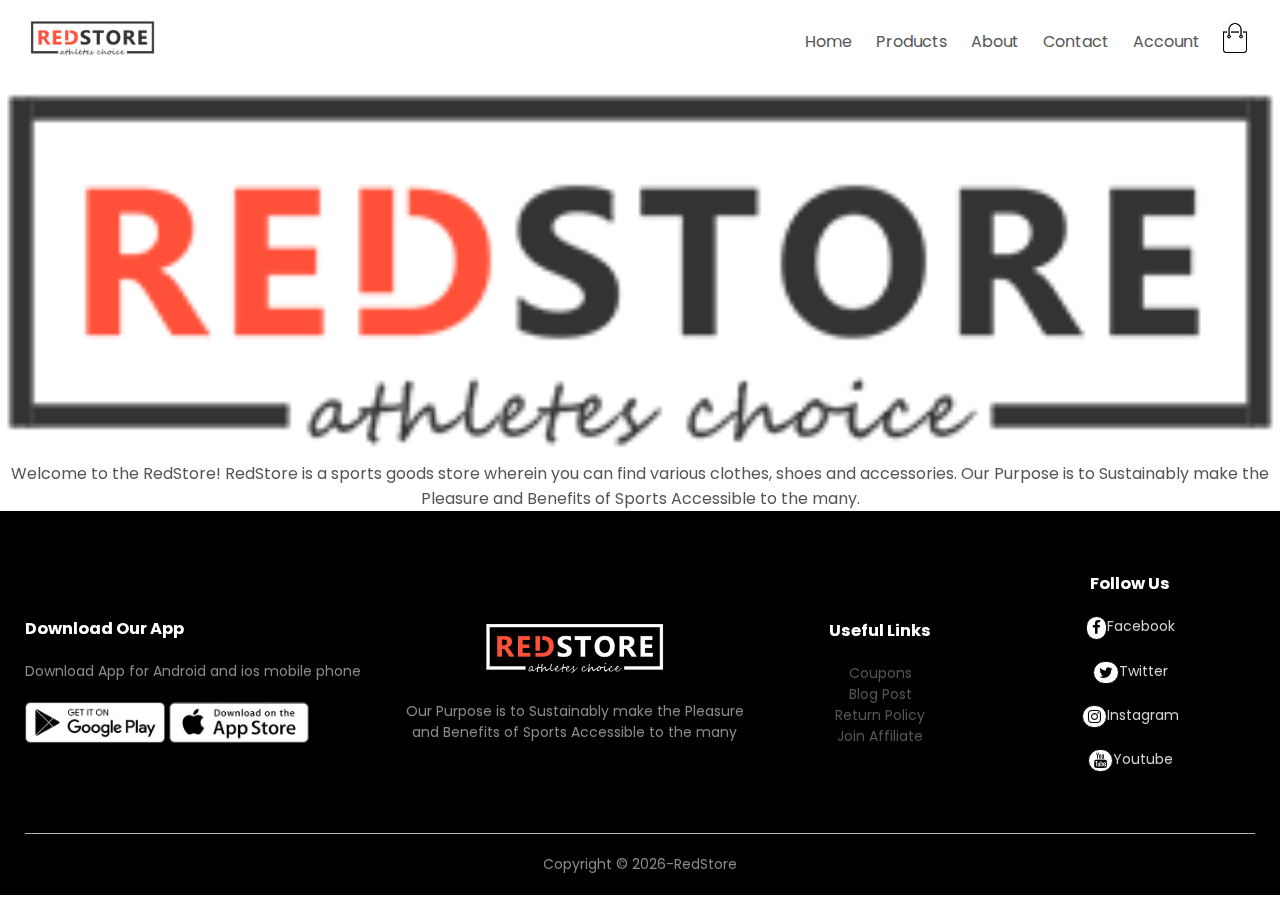
<file: about.html>
<!DOCTYPE html>
<html lang="en" dir="ltr">
  <head>
    <meta charset="utf-8">
    <meta http-equiv="X-UA-Compatible" content="IE=edge">
    <meta name="viewport" content="width=device-width, initial-scale=1.0">
    <title>About Us</title>
    <link rel="stylesheet" href="style.css">
    <link rel="preconnect" href="https://fonts.googleapis.com">
    <link rel="preconnect" href="https://fonts.gstatic.com" crossorigin>
    <link href="https://fonts.googleapis.com/css2?family=Poppins:wght@300;400;500;600;700&display=swap"
        rel="stylesheet">
    <link href="https://unpkg.com/aos@2.3.1/dist/aos.css" rel="stylesheet">
    <link rel="stylesheet" href="https://stackpath.bootstrapcdn.com/font-awesome/4.7.0/css/font-awesome.min.css">
    <link rel="icon" type="image/x-icon" href="images/logo-white.png">

  </head>
  <body>
    <div class="container">
        <div class="navbar">
            <div class="logo">
                <a href="index.html">
                    <img src="images/logo.png" width="125px">
                </a>
            </div>
            <nav>
                <ul id="MenuItems">
                    <li><a href="index.html">Home</a></li>
                    <li><a href="allproducts.html">Products</a></li>
                    <li><a href="about.html">About</a></li>
                    <li><a href="">Contact</a></li>
                    <li><a href="account.html">Account</a></li>
                </ul>
            </nav>
            <a href="cart.html">
                <img src="images/cart.png" width="30px" height="30px">
            </a>
            <img src="images/menu.png" class="menu-icon" onclick="menutoggle()">

        </div>
    </div>
    <!--About Page-->
    <div class="about-page" data-aos="fade-up">



      <img src="images/logo.png" width="100%" class="About-logo">

  <div class="about-body" data-aos="fade-up">
    <center>
      <p class = "about-info">
       Welcome to the RedStore!
       RedStore is a sports goods store wherein you can find various clothes, shoes and accessories.
       Our Purpose is to Sustainably make the Pleasure and Benefits of Sports Accessible to the many.
  </p>
    </center>

      </div>
</div>




    <!--FOOTER SECTION-->
    <!------footer--------->
    <div class="footer">
        <div class="container" data-aos="fade-up">
            <div class="row">
                <div class="footer-col-1">
                    <h3>Download Our App</h3>
                    <p>Download App for Android and ios mobile phone</p>
                    <div class="app-logo">
                        <img src="images/play-store.png">
                        <img src="images/app-store.png">
                    </div>
                </div>
                <div class="footer-col-2">
                    <img src="images/logo-white.png">
                    <p>Our Purpose is to Sustainably make the Pleasure and Benefits of Sports Accessible to the many</p>
                </div>
                <div class="footer-col-3">
                    <h3>Useful Links</h3>
                    <ul>
                      <li><a href="#">Coupons</a></li>
                      <li><a href="#">Blog Post</a></li>
                      <li><a href="#">Return Policy</a></li>
                      <li><a href="#">Join Affiliate</a></li>
                    </ul>
                </div>
                <div class="footer-col-4">
                    <h3>Follow Us</h3>
                    <div class="socialbtns" align="center">
                        <ul>
                            <li><a href="#" class="fa fa-lg fa-facebook"></a>Facebook</li><br>
                            <li><a href="#" class="fa fa-lg fa-twitter"></a>Twitter</li><br>
                            <li><a href="#" class="fa fa-lg fa-instagram"></a>Instagram</li><br>
                            <li><a href="#" class="fa fa-lg fa-youtube"></a>Youtube</li><br>
                        </ul>
                    </div>
                </div>
            </div>
            <hr>
            <p class="copyright">Copyright &copy
                <script type="text/javascript"> document.write(new Date().getFullYear());</script>-RedStore
            </p>
        </div>
    </div>
    <!-- --------------JS for toggle menu--------- -->
    <script>
        var MenuItems = document.getElementById("MenuItems");
        MenuItems.style.maxHeight = "0px";
        function menutoggle() {
            if (MenuItems.style.maxHeight == "0px") {
                MenuItems.style.maxHeight = "200px";
            }
            else {
                MenuItems.style.maxHeight = "0px";
            }
        }
    </script>
    <!-- ----------------JS for toggle form --------- -->
    <script>
        var LoginForm = document.getElementById("LoginForm");
        var RegForm = document.getElementById("RegForm");
        var Indicator = document.getElementById("Indicator");
        function register() {
            RegForm.style.transform = "translateX(0px)";
            LoginForm.style.transform = "translateX(0px)";
            Indicator.style.transform = "translateX(100px)";

        }
        function login() {
            RegForm.style.transform = "translateX(300px)";
            LoginForm.style.transform = "translateX(300px)";
            Indicator.style.transform = "translateX(0px)";
        }


    </script>
        <script src="https://unpkg.com/aos@2.3.1/dist/aos.js"></script>
        <script>
            AOS.init();
          </script>
  </body>
</html>
</file>
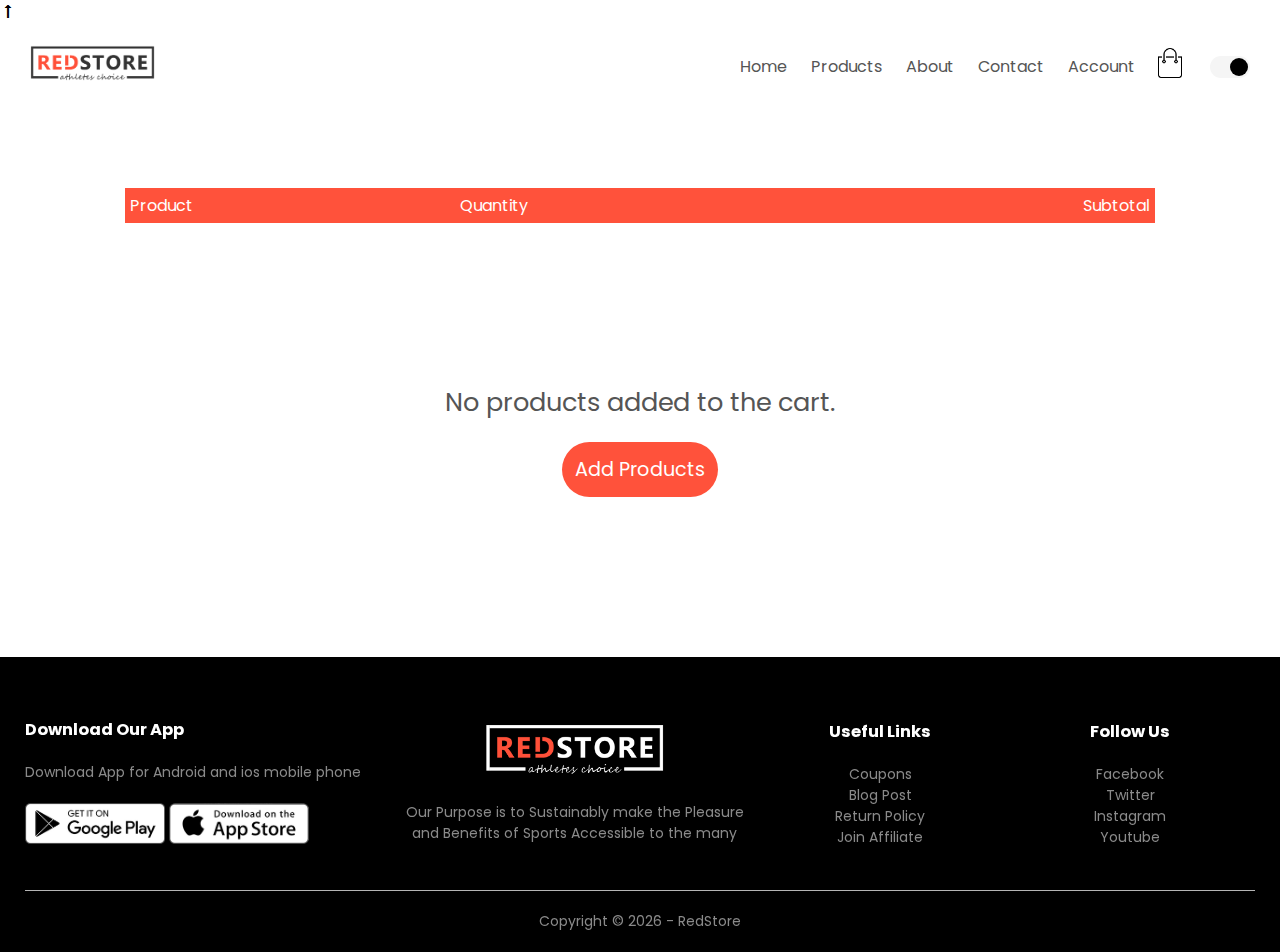
<file: cart.html>
<!DOCTYPE html>
<html lang="en">

<head>
    <meta charset="UTF-8" />
    <meta http-equiv="X-UA-Compatible" content="IE=edge" />
    <meta name="viewport" content="width=device-width, initial-scale=1.0" />
    <title>Cart Details</title>
    <link rel="stylesheet" href="style.css" />
    <link rel="preconnect" href="https://fonts.googleapis.com" />
    <link rel="preconnect" href="https://fonts.gstatic.com" crossorigin />
    <link href="https://fonts.googleapis.com/css2?family=Poppins:wght@300;400;500;600;700&display=swap"
        rel="stylesheet" />
    <link href="https://unpkg.com/aos@2.3.1/dist/aos.css" rel="stylesheet" />
    <link rel="stylesheet" href="https://stackpath.bootstrapcdn.com/font-awesome/4.7.0/css/font-awesome.min.css" />
    <link rel="icon" type="image/x-icon" href="images/logo-white.png" />
</head>

<body>

    <div id="progress">
        <span id="progress-value">&#x1F815;</span>
    </div>
    <div class="container">
        <div class="navbar">
            <div class="logo">
                <a href="index.html">
                    <img src="images/logo.png" width="125px" />
                </a>
            </div>
            <nav>
                <ul id="MenuItems">
                    <li><a href="index.html">Home</a></li>
                    <li><a href="allproducts.html">Products</a></li>
                    <li><a href="">About</a></li>
                    <li><a href="">Contact</a></li>
                    <li><a href="account.html">Account</a></li>
                </ul>
            </nav>
            <a href="cart.html">
                <img src="images/cart.png" width="30px" height="30px" />
            </a>
            <div class="toggle">
                <i class="fa-solid fa-moon toggle-icon"></i>
                <i class="fa-solid fa-sun toggle-icon"></i>
                <div class="toggle-ball"></div>
            </div>
            <img src="images/menu.png" class="menu-icon" onclick="menutoggle()" />
        </div>
    </div>
    <!-- --------------------cart item details--------->
    <div class="small-container cart-page">
        <table id="table">
            <tr>
                <th>Product</th>
                <th>Quantity</th>
                <th>Subtotal</th>
            </tr>
            <tbody>
            </tbody>
        </table>
        <div class="total-price" data-aos="fade-up" id="subtotal-section">
        </div>
        <div id="storedItems"></div>
        <div id="empty-cart">
            <p>No products added to the cart.</p>
            <a href="allproducts.html" class="btn-add">Add Products</a>
        </div>
    </div>
    <div id="toast">Red Printed T-Shirt removed from the cart</div>
    <!------footer--------->
    <div class="footer">
        <div class="container" data-aos="fade-up">
            <div class="row">
                <div class="footer-col-1">
                    <h3>Download Our App</h3>
                    <p>Download App for Android and ios mobile phone</p>
                    <div class="app-logo">
                        <img src="images/play-store.png" />
                        <img src="images/app-store.png" />
                    </div>
                </div>
                <div class="footer-col-2">
                    <img src="images/logo-white.png" />
                    <p>
                        Our Purpose is to Sustainably make the Pleasure and Benefits of Sports Accessible to the many
                    </p>
                </div>
                <div class="footer-col-3">
                    <h3>Useful Links</h3>
                    <ul>
                        <li>Coupons</li>
                        <li>Blog Post</li>
                        <li>Return Policy</li>
                        <li>Join Affiliate</li>
                    </ul>
                </div>
                <div class="footer-col-4">
                    <h3>Follow Us</h3>
                    <ul>
                        <li>Facebook</li>
                        <li>Twitter</li>
                        <li>Instagram</li>
                        <li>Youtube</li>
                    </ul>
                </div>
            </div>
            <hr />
            <p class="copyright">
                Copyright &copy;
                <script type="text/javascript">
                    document.write(new Date().getFullYear());
                </script>
                - RedStore
            </p>
        </div>
    </div>
    <!-- --------------JS for toggle menu--------- -->
    <script>
        var MenuItems = document.getElementById("MenuItems");
        MenuItems.style.maxHeight = "0px";

        function menutoggle() {
            if (MenuItems.style.maxHeight == "0px") {
                MenuItems.style.maxHeight = "200px";
            } else {
                MenuItems.style.maxHeight = "0px";
            }
        }
    </script>
    <script src="https://unpkg.com/aos@2.3.1/dist/aos.js"></script>
    <script>
        AOS.init();
    </script>
    <script>
        const table = document.getElementById("table").innerHTML;
        const userString = localStorage.getItem("user");
        const retrievedUser = JSON.parse(userString);

        //to update Quantity of items using the input element
        function updateQty(element) {
            if (element.value < 0) {
                window.alert("Quantity of items can not be negative!")
                element.value = Math.abs(element.value);
            }
            const idNumber = `${element.id.split("-")[1]}`;
            retrievedUser.cart[idNumber].productQuantity = element
                .value; //updates the productQuantity of item in the cart array using the input element's value
            let updatedCart = {
                cart: retrievedUser.cart
            } //saving the new cart array to a new variable in the format how cart items are saved
            // console.log(updatedCart)
            localStorage.setItem("user", JSON.stringify(updatedCart)) //updating the localStorage cart items
            renderItemsAndCosts();
        }

        function renderItemsAndCosts() {
            let id = -1;
            let subTotal = 0;
            let tbodyRef = document
                .getElementById("table")
                .getElementsByTagName("tbody")[1];
            tbodyRef.innerHTML = "" //clearing before rendering items from localhost
            retrievedUser.cart.forEach((item) => {
                id++; //id assignment starts from 0

                // Insert a row at the end of table
                let newRow = tbodyRef.insertRow();

                // Insert a cell at the end of the row
                let newCell = newRow.insertCell();
                newCell.innerHTML =
                    `<div class='cartinfo' data-aos='fade-up'><img src='${item.img}' /><div><p>${item.productName}</p><small>Size: ${item.productSize}, Price: ${item.productPrice} Rs.</small><br /><span class="remove-btn" id="remove-${id}" onclick="removeItem()">Remove</span></div></div>`;

                newCell = newRow.insertCell();
                newCell.innerHTML +=
                    `<input type='number' value='${item.productQuantity}' data-aos="fade-up" onchange="updateQty(this)" id="updateQty-${id}" min="1"/>`;

                newCell = newRow.insertCell();
                newCell.innerHTML +=
                    `<div data-aos="fade-up">Rs. ${item.productPrice * item.productQuantity}</div>`;
                subTotal += item.productPrice * item.productQuantity;
            });

            document.getElementById(
                "subtotal-section"
            ).innerHTML = `<table><tr><td>Subtotal</td><td>Rs. ${subTotal}</td></tr><tr><td>GST</td><td>Rs. ${Number(
                (subTotal / 7.78).toFixed(2)
            )}</td></tr><tr><td>Total</td><td>Rs. ${Number(
                (subTotal + subTotal / 7.78).toFixed(2)
            )}</td></tr></table>`;
        }
        renderItemsAndCosts(); //rendering the cart items and the costs initially
        // to remove the row of item
        function removeItem() {
            const idNumber = event.target.id.split("-")[1]; //eg. if remove-3 btn is clicked, idNumber = 3
            retrievedUser.cart.splice(idNumber,
                1); //removing the item from the cart array, whose 'remove' button is clicked
            let updatedCart = {
                cart: retrievedUser.cart
            } //saving the new cart array to a new variable in the format how cart items are saved
            // console.log(updatedCart)
            localStorage.setItem("user", JSON.stringify(updatedCart)) //updating the localStorage cart items
            renderItemsAndCosts();
            showToast();
            checkForItemsInCart();
        }
        const ball = document.querySelector(".toggle-ball");
        const items = document.querySelectorAll(".row,body,.menu-icon,.container,.navbar,.header,.toggle");
        ball.addEventListener("click", () => {

            items.forEach(item => {
                item.classList.toggle("active")
            })
            ball.classList.toggle("active")
        })

        const showToast = () => {
            let toast = document.getElementById("toast");
            toast.className = "showToast";

            setTimeout(function () {
                toast.className = toast.className.replace("showToast", "");
            }, 3000);
        }

        const checkForItemsInCart = () => {
            const productTable = document.getElementById("table");
            const subtotalSection = document.getElementById("subtotal-section");
            const storedItems = document.getElementById("storedItems");
            const emptyCart = document.getElementById("empty-cart");
            if (retrievedUser.cart.length === 0) {
                productTable.classList.add("hidden");
                subtotalSection.classList.add("hidden");
                storedItems.classList.add("hidden");
                emptyCart.classList.remove("hidden")
            } else {
                emptyCart.classList.add("hidden");
                productTable.classList.remove("hidden")
                subtotalSection.classList.remove("hidden")
                storedItems.classList.remove("hidden")
            }
        }
        checkForItemsInCart();

        let calcScrollValue = () => {
            let scrollProgress = document.getElementById("progress");
            let progressValue = document.getElementById("progress-value");
            let pos = document.documentElement.scrollTop;
            let calcHeight = document.documentElement.scrollHeight - document.documentElement.clientHeight;
            let scrollValue = Math.round((pos * 100) / calcHeight);

            if (pos > 100) {
                scrollProgress.style.display = "grid";
            }
            else {
                scrollProgress.style.display = "none";
            }
            scrollProgress.addEventListener("click", () => {
                document.documentElement.scrollTop = 0;
            })
            scrollProgress.style.background = `conic-gradient(#ff523b ${scrollValue}%, #000 ${scrollValue}%)`;
            // console.log(scrollValue);
        }
        window.onscroll = calcScrollValue;
    </script>
</body>

</html>
</file>
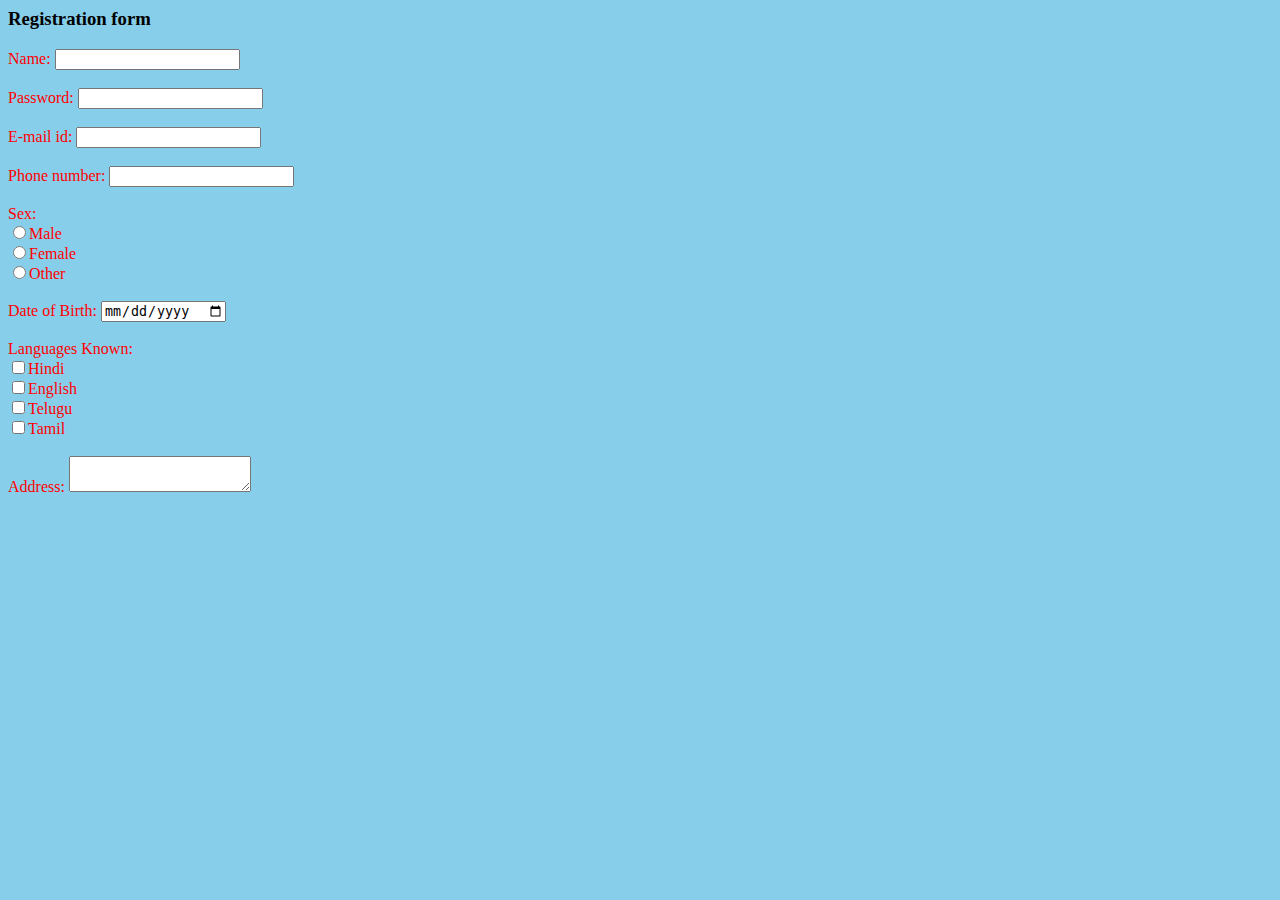
<file: Form.html>
<DOCTYPE! html>
<html>
<head>

</head>
<h3>Registration form</h3>
<body bgcolor="skyblue">
<form >
<label ><font color="red" >Name:</label> 
<input type="text"> <br > <br >
<label>Password:</label>
<input type="password"> <br > <br>
<label>E-mail id:</label>
<input type="text"> <br> <br>
<label>Phone number:</label> 
<input type="text"> <br > <br>
<label>Sex:</label> <br> 
<input type="radio" name="a">Male<br >
<input type="radio" name="a">Female<br >
<input type="radio" name="a" >Other<br > <br>
<label>Date of Birth:</label>
<input type="Date" ><br> <br>
<label>Languages Known:</label> <br>
<input type="checkbox" name="Hindi">Hindi<br >
<input type="checkbox" name="English">English<br >
<input type="checkbox" name="Telugu">Telugu<br >
<input type="checkbox" name="Tamil">Tamil <br> <br>
<label>Address:</label>
<textarea ></textarea><br>
</form>
</body>
</html>
</file>
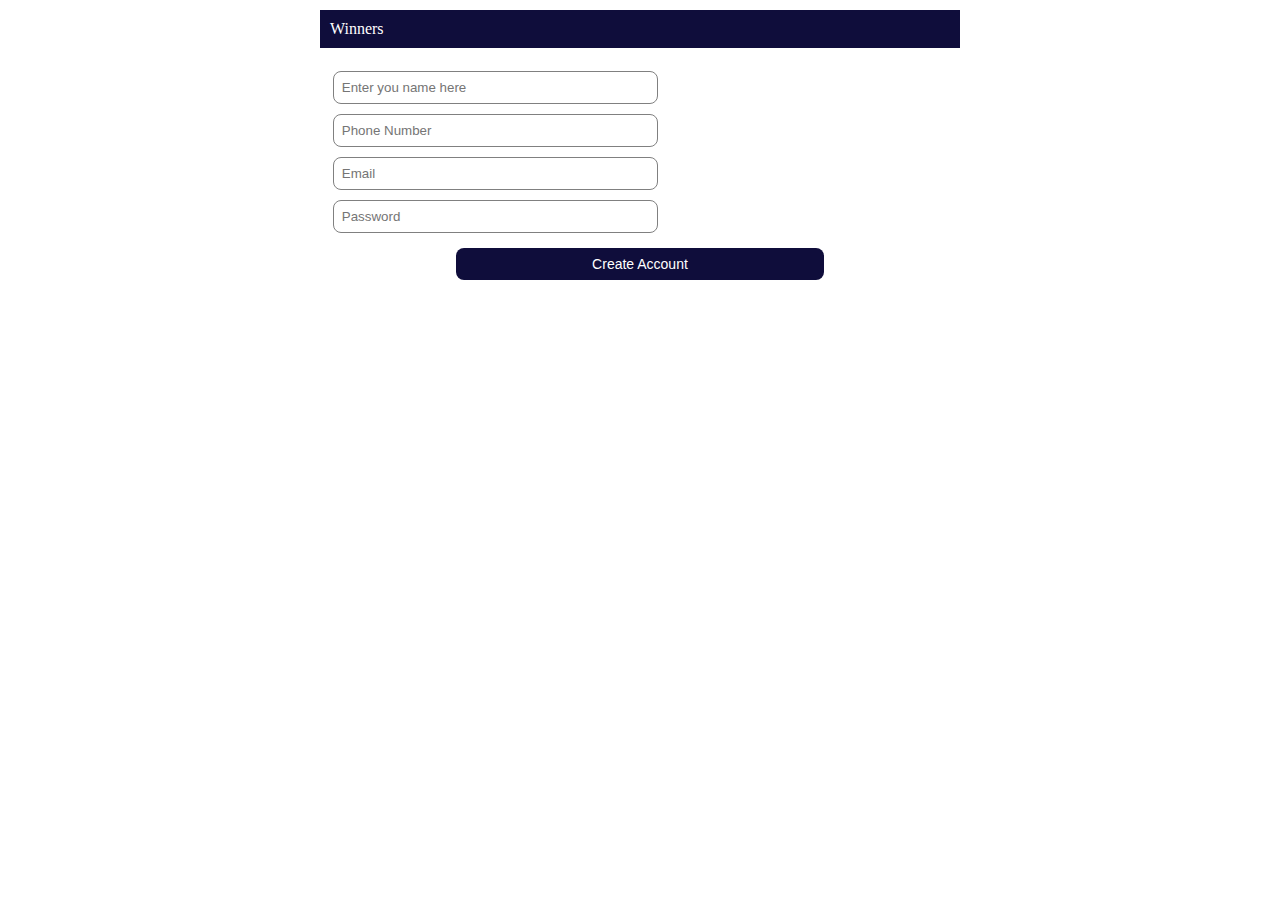
<file: loginpage.html>
<!DOCTYPE html>
<html lang="en">

<head>
<style>
*{
	padding: 0px;
	margin: 0px;
}
#main-box{
	width: 50%;
	margin: 10px auto;	
}
#header{
	padding: 10px;
	color: white;
	background-color: #0f0d3b;
}
#box{
	padding: 2%;
	width: 96%;
}
#box input{
	margin-top:10px ;
	padding: 8px;
	width: 50%;
	border: 1px solid gray;
	color: gray;
	border-radius: 8px;
}
#btn-box{
	width: 100%;
	text-align: center;
}
#box button{
	width: 60%;
	padding: 8px;
	color: white;
	background-color: #0f0d3b;
	font-size: 14px;
	margin-top: 15px;
	margin-left: ;
	margin-right: auto;
	border: none;
	border-radius: 8px;
}
    <meta charset="utf-8">
    <meta name="viewport" content="width=device-width, initial-scale=1">
    <title>Teacher Sign Up on loosers</title>
    <link rel="stylesheet" type="text/css" href="../style/teacherSignUp.css">
    <link rel="stylesheet" href="https://cdnjs.cloudflare.com/ajax/libs/font-awesome/4.7.0/css/font-awesome.min.css">
    <script src="../../others/files/jquery-3.6.0.js"></script>
</style>
</head>

<body>
    <div id="main-box">
    <div id="header">
        Winners
    </div>
    <div id="box">
    <form method="post" action="../processes/teacherSignUpProcess.php">
        <input id="name" type="text" name="name" placeholder="Enter you name here" required autocomplete="off" onkeyup="btnStatus()"><br>
        <input id="phone" type="phone" name="phone" placeholder="Phone Number" required autocomplete="off" minlength="10" maxlength="10" onkeyup="btnStatus()"><br>
        <input id="email" type="email" name="email" placeholder="Email" required autocomplete="off" onkeyup="btnStatus()"><br>
        <input id="password" type="password" name="password" placeholder="Password" required autocomplete="off" minlength="8" maxlength="16" onkeyup="btnStatus()" on><br>
        <div id="btn-box">
        <button type="submit" id="submitBtn">Create Account</button>
    </div>
    </form>
</div>
</div>
    <script type="text/javascript">
        function btnStatus() {
            var button = 1;
            // var val = document.getElementById('name').value;
            if (document.getElementById('name').value.length < 1) {
                button = 0;
            }
            if(document.getElementById('phone').value<1000000000){
                button=0;
            }
            if(document.getElementById('password').value.length<8){
                button=0;
            }
            if(button==0){
                document.getElementById('submitBtn').setAttribute("disabled","on");
            }
            else{
                document.getElementById('submitBtn').removeAttribute("disabled");
            }
        }
    </script>
</body>

</html>
</file>
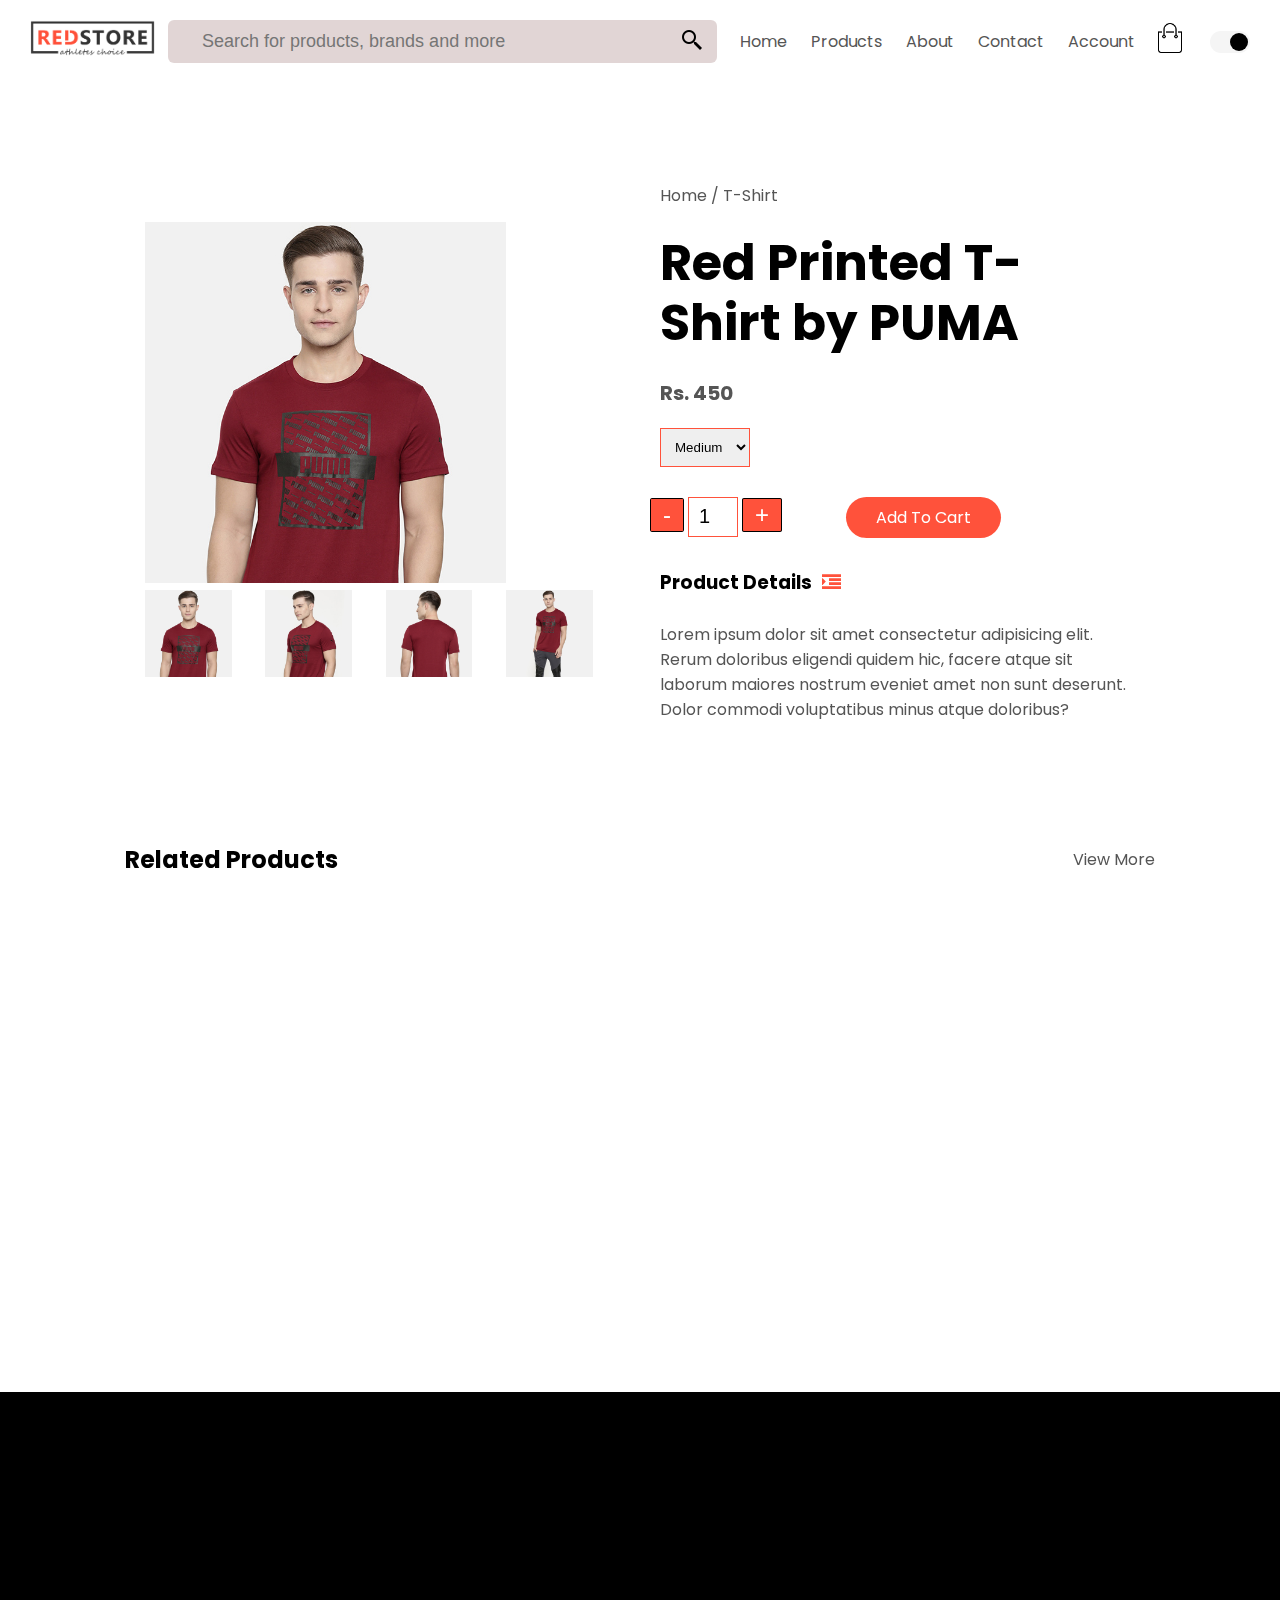
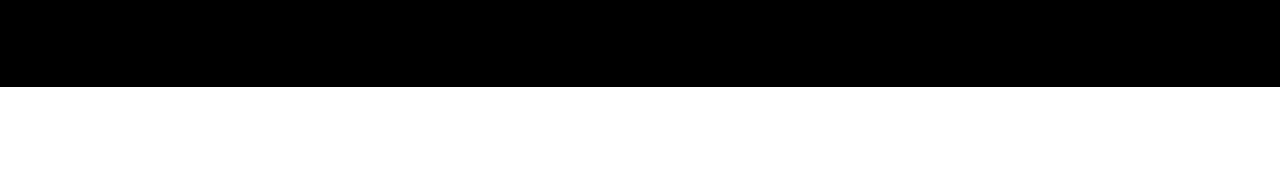
<file: productdetail.html>
<!DOCTYPE html>
<html lang="en">

<head>
    <meta charset="UTF-8" />
    <meta http-equiv="X-UA-Compatible" content="IE=edge" />
    <meta name="viewport" content="width=device-width, initial-scale=1.0" />
    <title>Product Details</title>
    <link rel="stylesheet" href="style.css" />
    <link rel="preconnect" href="https://fonts.googleapis.com" />
    <link rel="preconnect" href="https://fonts.gstatic.com" crossorigin />
    <link href="https://fonts.googleapis.com/css2?family=Poppins:wght@300;400;500;600;700&display=swap" rel="stylesheet" />
    <link href="https://unpkg.com/aos@2.3.1/dist/aos.css" rel="stylesheet" />
    <link rel="stylesheet" href="https://stackpath.bootstrapcdn.com/font-awesome/4.7.0/css/font-awesome.min.css" />
    <link rel="icon" type="image/x-icon" href="images/logo.png" />
</head>

<body>
    <div class="container">
        <div class="navbar">
            <div class="logo">
                <a href="index.html">
                    <img src="images/logo.png" width="125px" />
                </a>
            </div>
            <div class="search_bar">
                <input type="text" name="search" placeholder="Search for products, brands and more">
                <button type="submit" class="search-button"><img src="images\icons8-search-24.png"></button>
                </div>
            <nav>
                <ul id="MenuItems">
                    <li><a href="index.html">Home</a></li>
                    <li><a href="allproducts.html">Products</a></li>
                    <li><a href="">About</a></li>
                    <li><a href="contact.html">Contact</a></li>
                    <li><a href="account.html">Account</a></li>
                </ul>
            </nav>
            <a href="cart.html">
                <img src="images/cart.png" width="30px" height="30px" />
            </a>
            <div class="toggle">
                <i class="fa-solid fa-moon toggle-icon"></i>
                <i class="fa-solid fa-sun toggle-icon"></i>
                <div class="toggle-ball"></div>
            </div>
            <img src="images/menu.png" class="menu-icon" onclick="menutoggle()" />
        </div>
    </div>
    <!----------single product details-------->
    <div class="small-container single-product" data-aos="fade-up">
        <div class="row">
            <div class="col-2">
                <img src="images/gallery-1.jpg" width="100%" id="ProductImg" />
                <div class="small-img-row">
                    <div class="small-img-col">
                        <img src="images/gallery-1.jpg" width="100%" class="small-img" />
                    </div>
                    <div class="small-img-col">
                        <img src="images/gallery-2.jpg" width="100%" class="small-img" />
                    </div>
                    <div class="small-img-col">
                        <img src="images/gallery-3.jpg" width="100%" class="small-img" />
                    </div>
                    <div class="small-img-col">
                        <img src="images/gallery-4.jpg" width="100%" class="small-img" />
                    </div>
                </div>
            </div>
            <div class="col-2">
                <p><a href="./allproducts.html">Home</a> / T-Shirt</p>
                <h1 id="productName">Red Printed T-Shirt by PUMA</h1>
                <h4 style="display: flex">
                    Rs.&nbsp;
                    <p id="productPrice" style="margin-right: 0.25em">450</p>
                </h4>
                <!-- original html: -->
                <!-- <select>
            <option>Select Size</option>
            <option>XXL</option>
            <option>XL</option>
            <option>Large</option>
            <option>Medium</option>
            <option>Small</option>
          </select> -->
                <select id="productSize">
          <option>XXL</option>
          <option>XL</option>
          <option>Large</option>
          <option selected>Medium</option>
          <option>Small</option>
        </select>
                <button type="button" class="decreaseButton btn-quantity" onClick="decreaseQuantity()">-</button>
                <input type="text" value="1" id="productQuantity" readonly  />
                <button type="button" class="increaseButton btn-quantity" onClick="increaseQuantity()">+</button>
                <!-- <a href="" class="btn">Add To Cart</a> -->
                <p onclick="func()" class="btn">Add To Cart</p>
                <h3>Product Details<i class="fa fa-indent"></i></h3>
                <br />
                <p>
                    Lorem ipsum dolor sit amet consectetur adipisicing elit. Rerum doloribus eligendi quidem hic, facere atque sit laborum maiores nostrum eveniet amet non sunt deserunt. Dolor commodi voluptatibus minus atque doloribus?
                </p>
            </div>
        </div>
    </div>

    <!-- -------------title--------------- -->
    <div class="small-container">
        <div class="row row-2" data-aos="fade-up">
            <h2>Related Products</h2>
            <p><a href="./allproducts.html" class="viewMore--btn">View More</a></p>
        </div>
    </div>

    <!-- ---------------product---------------- -->
    <div class="small-container">
        <div class="row">
            <div class="col-4" id="box" data-aos="fade-up">
                <img src="images/product-9.jpg" />
                <h4>Wrist Watch</h4>
                <div class="rating">
                    <!-- for adding star cdn link-> font awesome 4cdn by stackpath -->
                    <i class="fa fa-star"></i>
                    <i class="fa fa-star"></i>
                    <i class="fa fa-star"></i>
                    <i class="fa fa-star"></i>
                    <i class="fa fa-star-o"></i>
                </div>
                <p>Rs. 450.00</p>
            </div>
            <div class="col-4" id="box" data-aos="fade-up">
                <img src="images/product-10.jpg" />
                <h4>Black Ranger shoes</h4>
                <div class="rating">
                    <!-- for adding star cdn link-> font awesome 4cdn by stackpath -->
                    <i class="fa fa-star"></i>
                    <i class="fa fa-star"></i>
                    <i class="fa fa-star"></i>
                    <i class="fa fa-star-o"></i>
                    <i class="fa fa-star-o"></i>
                </div>
                <p>Rs. 850.00</p>
            </div>
            <div class="col-4" id="box" data-aos="fade-up">
                <img src="images/product-11.jpg" />
                <h4>New style shoes</h4>
                <div class="rating">
                    <!-- for adding star cdn link-> font awesome 4cdn by stackpath -->
                    <i class="fa fa-star"></i>
                    <i class="fa fa-star"></i>
                    <i class="fa fa-star"></i>
                    <i class="fa fa-star"></i>
                    <i class="fa fa-star-half-o"></i>
                </div>
                <p>Rs. 450.00</p>
            </div>
            <div class="col-4" id="box" data-aos="fade-up">
                <img src="images/product-12.jpg" />
                <h4>Black jogger Puma</h4>
                <div class="rating">
                    <!-- for adding star cdn link-> font awesome 4cdn by stackpath -->
                    <i class="fa fa-star"></i>
                    <i class="fa fa-star"></i>
                    <i class="fa fa-star"></i>
                    <i class="fa fa-star-half-o"></i>
                    <i class="fa fa-star-o"></i>
                </div>
                <p>Rs. 550.00</p>
            </div>
        </div>
        <div id="toast">Red Printed T-Shirt added to the cart</div>
    </div>
    <!------footer--------->
    <div class="footer">
        <div class="container" data-aos="fade-up">
            <div class="row">
                <div class="footer-col-1">
                    <h3>Download Our App</h3>
                    <p>Download App for Android and ios mobile phone</p>
                    <div class="app-logo">
                        <img src="images/play-store.png" />
                        <img src="images/app-store.png" />
                    </div>
                </div>
                <div class="footer-col-2">
                    <img src="images/logo-white.png" />
                    <p>
                        Our Purpose is to Sustainably make the Pleasure and Benefits of Sports Accessible to the many
                    </p>
                </div>
                <div class="footer-col-3">
                    <h3>Useful Links</h3>
                    <ul>
                        <li>Coupons</li>
                        <li>Blog Post</li>
                        <li>Return Policy</li>
                        <li>Join Affiliate</li>
                    </ul>
                </div>
                <div class="footer-col-4" data-aos="fade-up">
                    <h3>Follow Us</h3>
                    <ul>
                        <li>Facebook</li>
                        <li>Twitter</li>
                        <li>Instagram</li>
                        <li>Youtube</li>
                    </ul>
                </div>
            </div>
            <hr />
            <p class="copyright">
                Copyright &copy
                <script type="text/javascript">
                    document.write(new Date().getFullYear());
                </script>
                - RedStore
            </p>
        </div>
    </div>
    <!-- --------------JS for toggle menu--------- -->
    <script>
        var MenuItems = document.getElementById("MenuItems");
        MenuItems.style.maxHeight = "0px";

        function menutoggle() {
            if (MenuItems.style.maxHeight == "0px") {
                MenuItems.style.maxHeight = "200px";
            } else {
                MenuItems.style.maxHeight = "0px";
            }
        }
    </script>
    <!-- ----------------------JS for Product gallery------------------ -->
    <script>
        var ProductImg = document.getElementById("ProductImg");
        var SmallImg = document.getElementsByClassName("small-img");
        SmallImg[0].onclick = function() {
            ProductImg.src = SmallImg[0].src;
        };
        SmallImg[1].onclick = function() {
            ProductImg.src = SmallImg[1].src;
        };
        SmallImg[2].onclick = function() {
            ProductImg.src = SmallImg[2].src;
        };
        SmallImg[3].onclick = function() {
            ProductImg.src = SmallImg[3].src;
        };
    </script>
    <script src="https://unpkg.com/aos@2.3.1/dist/aos.js"></script>
    <script>
        AOS.init();
    </script>
    <script>
        const user = {
            cart: []
        };
        let userString = JSON.stringify(user);
        if (!localStorage.getItem("user")) {
            localStorage.setItem("user", userString);
        }
        let func = () => {
            let img = document.getElementById("ProductImg");
            let productName = document.getElementById("productName").textContent;
            let productPrice = parseFloat(
                document.getElementById("productPrice").textContent
            );
            let select = document.getElementById("productSize");
            let productSize = select.options[select.selectedIndex].value;
            let productQuantity = parseFloat(
                document.getElementById("productQuantity").value
            );
            let isProductDuplicate = false;
            let id = 0;
            let product = {
                id,
                img: img.src,
                productName,
                productPrice,
                productSize,
                productQuantity,
            };
            console.log("product: ", product);
            userString2 = localStorage.getItem("user");
            const retrievedUser = JSON.parse(userString2);
            console.log("user after retrieving: ", retrievedUser);

            retrievedUser.cart.forEach(cartItem => {
                if (cartItem.id === product.id && cartItem.productSize === product.productSize) {
                    cartItem.productQuantity = +cartItem.productQuantity + +product.productQuantity
                    isProductDuplicate = true;
                }
            })
            if (!isProductDuplicate) retrievedUser.cart.push(product);

            console.log("user after updating: ", retrievedUser);
            const updatedUserString = JSON.stringify(retrievedUser);
            localStorage.setItem("user", updatedUserString);
            showToast();
        };

        const ball = document.querySelector(".toggle-ball");
        const items = document.querySelectorAll(".row,body,.menu-icon,.container,.navbar,.header,.toggle");
        ball.addEventListener("click", () => {

                items.forEach(item => {
                    item.classList.toggle("active")
                })
                ball.classList.toggle("active")
            })
            //   const myObjectString = JSON.stringify(myObject);
            //   localStorage.setItem("objectGreeting", myObjectString);

        const showToast = () => {
            let toast = document.getElementById("toast");
            toast.className = "showToast";

            setTimeout(function() {
                toast.className = toast.className.replace("showToast", "");
            }, 3000);
        }


        const increaseQuantity = () => {
            const productQuantity = document.querySelector("#productQuantity");
            productQuantity.value = Number(productQuantity.value) + 1;
        }

        const decreaseQuantity = () => {
            const productQuantity = document.querySelector("#productQuantity");
            if (productQuantity.value >= 2)
                productQuantity.value = Number(productQuantity.value) - 1;
        }

        const checkValid = () => {
            const productQuantity = document.querySelector("#productQuantity");
            if (Number(productQuantity.value) < 1) {
                productQuantity.value = 1;
            }
        }
    </script>

    <!-- JS for quantity buttons -->

    <script>
        
        const increaseQuantity = () => {
            const productQuantity = document.querySelector("#productQuantity");
            productQuantity.value ++;
        }

        const decreaseQuantity = () => {
            const productQuantity = document.querySelector("#productQuantity");
            if (productQuantity.value >= 2)
                productQuantity.value--;
        }
    </script>
   
</body>

</html>
</file>
<file: style.css>
@import url('//maxcdn.bootstrapcdn.com/font-awesome/4.3.0/css/font-awesome.min.css');

body {
    scroll-behavior: smooth;
}

/* Center the loader */

#loader {
    position: fixed;
    width: 100%;
    height: 100vh;
    z-index: 1;
    overflow: visible;
    background: #F4E1EA url('shopping.gif') no-repeat center center;
}


/* Add animation to "page content" */

.animate-bottom {
    position: relative;
    -webkit-animation-name: animatebottom;
    -webkit-animation-duration: 1s;
    animation-name: animatebottom;
    animation-duration: 1s
}

@-webkit-keyframes animatebottom {
    from {
        bottom: -100px;
        opacity: 0
    }
    to {
        bottom: 0px;
        opacity: 1
    }
}

@keyframes animatebottom {
    from {
        bottom: -100px;
        opacity: 0
    }
    to {
        bottom: 0;
        opacity: 1
    }
}

#myDiv {
    display: none;
    text-align: center;
}

.socialbtns-wrapper {
    display: flex;
    width: 100%;
    height: 100%;
    justify-content: center;
}

.socialbtns-wrapper div {
    width: 100%;
    margin-left: 30%;
}

.socialbtns-wrapper div ul {
    list-style: none;
    padding: 0;
    margin: 0;
    width: 80%;
}

.socialbtns-wrapper div ul li {
    display: flex;
    align-items: center;
    width: 100%;
    margin: 0;
    padding: 3px;
    cursor: pointer;
    list-style: none outside none;
}

.socialbtns-wrapper div ul li a {
    margin-right: 10px;
}

.socialbtns .fa {
    /*width: 40px;*/
    /*height: 36px;*/
    font-size: 15px;
    color: black;
    background-color: #fff;
    border: 1px solid #000;
    padding-top: 5px;
    padding-bottom: 5px;
    padding-left: 5px;
    padding-right: 5px;
    border-radius: 20px;
    -moz-border-radius: 20px;
    -webkit-border-radius: 20px;
    -o-border-radius: 20px;
}

.socialbtns .fa:hover {
    color: #fff;
    background-color: #000;
    border: 1px solid #000;
}

* {
    margin: 0;
    padding: 0;
    box-sizing: border-box;
}

body {
    font-family: 'Poppins', sans-serif;
}

.navbar {
    display: flex;
    align-items: center;
    padding: 20px 5px;
}

nav {
    flex: 1;
    text-align: right;
}

nav li {
    display: inline-block;
    position: relative;
    color: #ff523b;
}

nav li:after {
    content: '';
    position: absolute;
    width: 100%;
    transform: scaleX(0);
    height: 2px;
    bottom: 0;
    left: 0;
    background-color: #ff523b;
    transform-origin: bottom right;
    transition: transform 0.25s ease-out;
}

nav li:hover:after {
    transform: scaleX(1);
    transform-origin: bottom left;
}

nav ul {
    display: inline-block;
    list-style-type: none;
}

nav ul li {
    display: inline-block;
    margin-right: 20px;
}

a {
    text-decoration: none;
    color: #555;
}

p {
    color: #555;
}

.container {
    /* border: 2px solid red; */
    max-width: 1300px;
    margin: auto;
    padding-left: 25px;
    padding-right: 25px;
}

.row {
    display: flex;
    /* border: 2px solid blue; */
    align-items: center;
    flex-wrap: wrap;
    justify-content: space-around;
}
/*search bar start */
.search_bar{
    width: 45%;
    height: 43px;
    max-width: 700px;
    display: flex;
    align-items: center;
    margin: 0px 13px;
    border-radius: 6px;
    background: rgba(103, 44, 44, 0.2);
    padding: 7px 10px;
    
}
.search_bar input{
   background: transparent;
   flex: 1;
   border: 0;
   outline: none;
   padding: 24px;
   font-size: 18px;
   color:black;

}
.search-button{
    margin: 0px 3px;
    background: transparent;
    cursor: pointer;
    border: transparent;
}


/* scroll-up button starts */

#btnScrollToTop {
    position: fixed;
    right: 10px;
    bottom: 10px;
    width: 50px;
    height: 50px;
    border-radius: 50%;
    background: #ff523b;
    box-shadow: 0 0 10px rgba(0, 0, 0, 0.25);
    color: #FFFFFF;
    border: none;
    outline: none;
    cursor: pointer;
    z-index: 1;
    transition: all 400ms ease;
}

#btnScrollToTop:hover {
    width: 55px;
    height: 55px;
    margin: 2px;
    background: #b41919;
}

#btnScrollToTop:active {
    background: rgb(12, 214, 10);
}


/* scroll-up button ends */

.col-2 {
    flex-basis: 50%;
    min-width: 280px;
}

.col-2 img {
    max-width: 76%;
    padding: 50px 0;
}

.col-2 h1 {
    font-size: 50px;
    line-height: 60px;
    margin: 25px 0;
}

.btn {
    display: inline-block;
    background-color: #ff523b;
    color: #fff;
    padding: 8px 30px;
    margin: 30px 60px;
    border-radius: 30px;
    transition: background 0.5s;
    border: #ff523b;
    cursor: pointer;
    /* border:2px solid black; */
}

.btn:hover {
    background: #563434;
}

.header {
    background: radial-gradient(#fff, #ffd6d6);
    /* radial for gradiancy on basis to radius
linear for gradiancy on basis to vertically  */
}

.header .row {
    margin: 70px;
    margin-top: 0;
}

.categories {
    margin: 70px 0;
}

.col-3 {
    flex-basis: 30%;
    min-width: 250px;
    margin-bottom: 30px;
}

.col-3 img {
    width: 100%;
    border-radius: 35px;
}

.small-container {
    max-width: 1080px;
    margin: auto;
    padding-left: 25px;
    padding-right: 25px;
}

.col-4 {
    flex-basis: 25%;
    padding: 10px;
    min-width: 200px;
    margin-bottom: 50px;
    transition: transform 0.5s;
    cursor: pointer;
}

.col-4 img {
    width: 100%;
}

.title {
    text-align: center;
    margin: 0 auto 80px;
    position: relative;
    line-height: 60px;
    color: #555;
}

.title::after {
    content: '';
    background: #ff523b;
    width: 80px;
    height: 5px;
    border-radius: 5px;
    position: absolute;
    bottom: 0;
    left: 50%;
    transform: translateX(-50%);
}

h4 {
    color: #555;
    font-weight: normal;
}

.col-4 p {
    font-size: 14px;
}

.rating .fa {
    color: #ff523b;
}

.col-4:hover {
    transform: translateY(20px);
}


/*------ offer------ */

.offer {
    background: radial-gradient(#fff, #ffd6d6);
    margin-top: 80px;
    padding: 0;
}

.col-2 .offer-img {
    padding: 50px;
}

small {
    color: #555;
}


/* .testmonial */

.testimonial {
    padding-top: 100px;
}

.testimonial .col-3 {
    text-align: center;
    padding: 40px 20px;
    box-shadow: rgba(0, 0, 0, 0.35) 0px 5px 15px;
    cursor: pointer;
    transition: transform 0.5s;
}

.testimonial .col-3 img {
    width: 50px;
    margin-top: 20px;
    border-radius: 50%;
}

.testimonial .col-3:hover {
    transform: translateY(-20px);
}

.fa.fa-quote-left {
    font-size: 34px;
    color: #ff523b;
}

.col-3 p {
    font-size: 12px;
    margin: 12px 0;
    color: #777;
}

.testimonial .col-3 h3 {
    font-weight: 600;
    color: #555;
    font-size: 16px;
}


/* ------------brands ----------*/

.brands {
    margin: 100px auto;
}

.col-5 {
    width: 160px;
    /* border: 2px solid red; */
}

.col-5 img {
    width: 100%;
    cursor: pointer;
    filter: grayscale(100);
}

.col-5 img:hover {
    filter: grayscale(0);
}


/* ----------footer ------------- */

.footer {
    background: #000;
    color: #8a8a8a;
    font-size: 14px;
    padding: 60px 0px 20px;
}

.footer p {
    color: #8a8a8a;
}

.footer h3 {
    color: #fff;
    margin-bottom: 20px;
}

.footer-col-1,
.footer-col-2,
.footer-col-3,
.footer-col-4 {
    min-width: 250px;
    margin-bottom: 20px;
}

.footer-col-1 {
    flex-basis: 30%;
}

.footer-col-2 {
    flex: 1;
    /*it uses all the available space */
    text-align: center;
}

.footer-col-2 img {
    width: 180px;
    margin-bottom: 20px;
}

.footer-col-3,
.footer-col-4 {
    flex-basis: 10%;
    text-align: center;
    vertical-align: center;
}

ul {
    list-style: none;
}

.app-logo {
    margin-top: 20px;
}

.app-logo img {
    width: 140px;
}

.footer hr {
    border: none;
    background: #b5b5b5;
    height: 1px;
    margin: 20px 0;
}

.copyright {
    text-align: center;
}

.menu-icon {
    width: 28px;
    margin-left: 10px;
    display: none;
}


/* --------media query for menu----- */

@media only screen and (max-width: 800px) {
    .search_bar{
        position: absolute;
        width: 90%;
        display: inline-flex;
        justify-content: center;
        margin-top: 90px;
       }
       .search_bar input{
        width:90%;
       }
    nav ul {
        background: rgba(217, 70, 70, 0.9);
        width: 100%;
        overflow: hidden;
        transition: max-height 1.5s;
        -webkit-backdrop-filter: blur(5px);
        backdrop-filter: blur(5px);
        position: absolute;
        top: 72px;
        left: 0;
        width: 100%;
        z-index: 9999;
    }
    nav ul li {
        display: block;
        margin: 10px 50px 10px 0;
    }
    nav ul li a {
        color: #fff;
    }
    .menu-icon {
        display: block;
        cursor: pointer;
    }
}


/* --------all products page------- */

.row.row-2 {
    justify-content: space-between;
    margin: 100px auto 50px;
}

select {
    border: 1px solid #ff523b;
    padding: 5px;
    cursor: pointer;
}

select:focus {
    outline: none;
}

.page-btn {
    margin: 0 auto 80px;
}

.page-btn span {
    display: inline-block;
    border: 1px solid #ff523b;
    margin-left: 10px;
    width: 40px;
    height: 40px;
    text-align: center;
    line-height: 40px;
    cursor: pointer;
    border-radius: 20%;
}

.page-btn span:hover {
    background: #ff523b;
    color: #fff;
}


/* ------single product details-------- */

.single-product {
    margin-top: 80px;
    /* border: 1px solid #3bffbe; */
}

.single-product .col-2 img {
    /* border: 1px solid #131111; */
    padding: 0;
}

.single-product .col-2 {
    padding: 20px;
    /* border: 1px solid #ff3bc4; */
}

.single-product h4 {
    /* border: 1px solid #131111; */
    margin: 20px 0;
    /* ankit */
    font-weight: bold;
    font-size: 20px;
    /* ankit */
}

.single-product select {
    display: block;
    margin-top: 20px;
    padding: 10px;
}

.single-product input {
    width: 50px;
    height: 40px;
    padding-left: 10px;
    margin-right: 10px;
    font-size: 20px;
    border: 1px solid #ff523b;
}

input:focus {
    outline: none;
    /* same color after click ff523b  */
}

.single-product h3 i {
    color: #ff523b;
    margin-left: 10px;
}

.small-img-row {
    /* width: 70px; */
    display: flex;
    justify-content: space-between;
    /* flex-wrap: wrap; */
    /* flex-direction: row; */
    /* border: 1px solid #1915e4; */
}

.small-img-col {
    flex-basis: 24%;
    cursor: pointer;
}

.viewMore--btn {
    transition: border 150ms ease-in-out;
}

.viewMore--btn:hover {
    /* text-decoration: underline; */
    border-width: 0 0 1.5px 0;
    border-style: solid;
}


/* ---------cart item details---------- */

.cart-page {
    margin: 80px auto;
}

table {
    width: 100%;
    border-collapse: collapse;
    /*all border in one border*/
}

.cartinfo {
    display: flex;
    flex-wrap: wrap;
}

th {
    text-align: left;
    padding: 5px;
    color: #fff;
    background-color: #ff523b;
    font-weight: normal;
}

td {
    padding: 10px 5px;
}

td input {
    width: 45px;
    height: 30px;
    padding: 5px;
}

td .remove-btn {
    color: #ff523b;
    font-size: 12px;
    cursor: pointer;
    transition: color 250ms ease-in-out;
}

td .remove-btn:hover {
    color: #b3220f;
}

td img {
    width: 80px;
    height: 80px;
    /* margin-left: 10px; */
    margin: 0px 10px 0px 10px;
}

.total-price {
    display: flex;
    justify-content: flex-end;
}

.total-price table {
    border-top: 3px solid #ff523b;
    width: 100%;
    max-width: 400px;
}

td:last-child {
    text-align: right;
}

th:last-child {
    text-align: right;
}


/* ----------------Contact-Page ---------- */

.contact-form-container {
    width: 60%;
    margin: 20px auto;
}

.contact-form-container h1 {
    text-align: center;
}

.contact-form input {
    font-size: 16px;
    font-family: 'Poppins', sans-serif;
    padding: 20px 10px;
}

.contact-form {
    margin-top: 20px;
}

.textarea-container textarea {
    font-size: 16px;
    font-family: 'Poppins', sans-serif;
    margin: 10px 0;
    width: 100%;
    height: 150px;
    padding: 10px 10px;
}

.textarea-container textarea:focus {
    outline: none;
}

.submit-btn {
    text-align: center;
}

.submit-btn button {
    padding: 5px 8px;
    font-size: 16px;
    cursor: pointer;
    font-family: 'Poppins', sans-serif;
    width: 70%;
    color: white;
    background-color: #ff523b;
    border: none;
    border-radius: 20px;
}

.submit-btn button:hover {
    background-color: #563434;
}


/* ----------------Account-Page ---------- */

.account-page {
    padding: 50px 0;
    background: radial-gradient(#fff, #ffd6d6);
}

.form-container {
    background: #fff;
    width: 300px;
    height: 400px;
    margin: auto;
    padding: 20px 0;
    box-shadow: 0 0 20px 0px rgba(0, 0, 0, 0.1);
    text-align: center;
    position: relative;
    overflow: hidden;
    /*  to hide one form login wala */
}

.form-container span {
    font-weight: bold;
    padding: 0 10px;
    color: #555;
    cursor: pointer;
    width: 100px;
    display: inline-block;
}

.form-btn {
    display: inline-block;
}

.form-container form {
    max-width: 300px;
    padding: 0 20px;
    position: absolute;
    top: 130px;
    transition: transform 1s;
}

form input {
    width: 100%;
    height: 30px;
    margin: 10px 0;
    padding: 0 10px;
    border: 1px solid #999;
}

form .btn {
    width: 100%;
    border: none;
    cursor: pointer;
    margin: 10px 0;
}

form .btn:focus {
    outline: none;
    /*focus use when when click on button then border show but outline ::none hide the borderoutlint  */
}

#LoginForm {
    left: -300px;
}

#RegForm {
    left: 0;
}

#LoginForm .input-field,
#RegForm .input-field {
    padding: 10px 5px;
    margin: 15px 0;
    border: none;
    border-bottom: 2px solid #ff523b;
    font-size: 16px;
}

form a {
    font-size: 12px;
}

#Indicator {
    width: 100px;
    border: none;
    background: #ff523b;
    height: 3px;
    margin: 9px;
    transform: translateX(100px);
    transition: transform 1s;
}


/* --------media query for less than 600 screen size----- */

@media only screen and (max-width: 600px) {
    .search_bar{
        position: absolute;
        width: 90%;
        display: inline-flex;
        justify-content: center;
        margin-top: 90px;
       }
       .search_bar input{
        width:90%;
       }
    .row {
        text-align: center;
    }
    .col-2,
    .col-3,
    .col-4 {
        flex-basis: 100%;
    }
    .col-2 p {
        margin: auto;
    }
    .single-product .row {
        text-align: left;
    }
    .single-product .col-2 {
        padding: 20px 0;
        /* border: 2px solid #2113e4; */
    }
    .single-product h1 {
        font-size: 26px;
        line-height: 32px;
    }
    .cartinfo p {
        /* display: none; */
        font-size: 0.9rem;
    }
}


/* --------- Scroll Bar ---------- */


/*
::-webkit-scrollbar {
  width: 10px;
}

::-webkit-scrollbar-track {
  box-shadow: inset 0 0 5px rgb(102, 102, 102);
  border-radius: 8px;
}

::-webkit-scrollbar-thumb {
  background: #ff634e;
  border-radius: 9px;
}

::-webkit-scrollbar-thumb:hover {
  background: #ff624d;
}
*/

::-webkit-scrollbar {
    width: 12px;
    height: 18px;
}

::-webkit-scrollbar-track {
    box-shadow: inset 0 0 5px rgb(102, 102, 102);
    border-radius: 8px;
}

::-webkit-scrollbar-thumb {
    background: linear-gradient(transparent, #d6926a);
    border-radius: 6px;
}

::-webkit-scrollbar-thumb:hover {
    background: linear-gradient(transparent, #f33809);
}


/* --------Feature Categories Hover Zoom----- */

.zoom {
    padding: 30px;
    transition: transform 150ms ease-out;
    margin: 0 auto;
    cursor: pointer;
}

.zoom:hover {
    -ms-transform: scale(1.05);
    -webkit-transform: scale(1.05);
    transform: scale(1.05);
}


/* --------Testimonial Heading----- */

.testimoinial-heading {
    text-align: center;
    padding-bottom: 10px;
}

.effects {
    position: relative;
    color: #000;
}

.effects::before {
    content: '';
    position: absolute;
    width: 100%;
    height: 4px;
    border-radius: 4px;
    background-color: #18272f;
    bottom: 0;
    left: 0;
    transform-origin: right;
    transform: scaleX(0);
    transition: transform 0.3s ease-in-out;
}

.effects:hover::before {
    transform-origin: left;
    transform: scaleX(1);
}


/* HOVER ANIMATION */


/* #box:hover {
  transform: scale(1.3);
  z-index: 2;
} */


/* .glassBox {
    width: 100%;
    height: 400px;
    max-width: 300px;
    border-radius: 5px;
    background: rgba(255, 255, 255, 0.05);
    -webkit-backdrop-filter: blur(2px);
            backdrop-filter: blur(2px);
    border: 1px solid rgba(255, 255, 255, 0.2);
    border-right-color: rgba(255, 255, 255, 0.1);
    border-bottom-color: rgba(255, 255, 255, 0.1);
    box-shadow: 0 20px 30px rgba(0, 0, 0, 0.1);
    padding: 15px;
    position: relative;
    display: flex;
    justify-content: center;
    align-items: center;
    flex-direction: column;
  }
  .glassBox, .glassBox * {
    box-sizing: border-box;
    transition: 400ms;
  }
  .glassBox__imgBox img {
    display: block;
    width: 100%;
    height: auto;
  }
  .glassBox__title {
    text-align: center;
    margin-top: 15px;
    color: #FFF;
    font-size: 20px;
    font-weight: 400;
    font-family: "Lato";
  }
  .glassBox__content {
    position: absolute;
    right: 15px;
    bottom: 15px;
    left: 15px;
    text-align: center;
    color: #FFF;
    font-size: 14px;
    font-family: "Lato";
    letter-spacing: 0.1em;
    opacity: 0;
  } */

.glassBox__imgBox:hover {
    transform: scale(1.3);
    z-index: 2;
}


/* HOVER EFFECT */

#box:hover {
    /* transform: scale(1.025); */
    border-radius: 5px;
    box-shadow: 0 10px 10px 1px rgba(0, 0, 0, 0.1);
    z-index: 2;
    transition: all 250ms;
}

.zoomForImage {
    border-radius: 3px;
}


/* THEME BUTTON */

.toggle {
    width: 40px;
    height: 22px;
    margin-left: 25px;
    background-color: whitesmoke;
    border-radius: 30px;
    display: flex;
    align-items: center;
    justify-content: space-around;
    position: relative;
}

.toggle-icon {
    color: goldenrod;
}

.toggle-ball {
    width: 18px;
    height: 18px;
    background-color: black;
    position: absolute;
    right: 2px;
    border-radius: 50%;
    cursor: pointer;
}

.header.active {
    background-color: #000;
}

.container.active {
    background-color: #000;
}

.navbar.active {
    background-color: #000;
    color: white;
}

.menu-icon.active {
    color: white;
}

.row.active {
    background-color: #000;
    color: white;
}

body.active {
    background-color: #000;
}

.toggle.active {
    background-color: #000;
}

.toggle-ball.active {
    background-color: white;
    transform: translateX(-20px);
}


/* change color of navbar heading to white on toggle */

#MenuItems.active>li>a {
    color: white;
}


/* change color of contact page heading to white on toggle */

.form-title.active {
    color: white;
}


/* cart image in dark mode */

.cart-image.bgm-change {
    background-color: white;
    filter: invert(100%);
}


/*footer image mouse style to pointer*/

.footer-img {
    cursor: pointer;
}


/* usefull links */

.useful-links:hover {
    border-bottom: #fff 1px solid;
}


/* toast style */

#toast {
    visibility: hidden;
    min-width: 240px;
    position: fixed;
    z-index: 1;
    left: 50%;
    transform: translate(-50%, 0);
    bottom: 5%;
    background-color: #333;
    color: #fff;
    text-align: center;
    border-radius: 2px;
    padding: 16px;
}

#toast.showToast {
    visibility: visible;
    -webkit-animation: fadein 0.5s, fadeout 0.5s 2.5s;
    animation: fadein 0.5s, fadeout 0.5s 2.5s;
}


/* Animations to fade the toast in and out */

@-webkit-keyframes fadein {
    from {
        bottom: 0;
        opacity: 0;
    }
    to {
        bottom: 5%;
        opacity: 1;
    }
}

@keyframes fadein {
    from {
        bottom: 0;
        opacity: 0;
    }
    to {
        bottom: 5%;
        opacity: 1;
    }
}

@-webkit-keyframes fadeout {
    from {
        bottom: 5%;
        opacity: 1;
    }
    to {
        bottom: 0;
        opacity: 0;
    }
}

@keyframes fadeout {
    from {
        bottom: 5%;
        opacity: 1;
    }
    to {
        bottom: 0;
        opacity: 0;
    }
}

.useful-links,
.socialbtns {
    color: #D3D3D3;
    transition: all 400ms ease;
}

.btn-quantity {
    padding: 2px 12px;
    font-size: 24px;
    border-radius: 5%;
    cursor: pointer;
    background-color: #ff523b;
    color: #fff;
    margin-left: -10px;
    border: 1px solid black;
}

.white {
    color: #ff523b;
}

.hidden {
    display: none;
}

#empty-cart {
    font-size: 1.6em;
    text-align: center;
    margin: 10rem 0;
}

.btn-add {
    font-size: 1.2rem;
    background-color: #ff523b;
    color: #fff;
    padding: 0.8rem;
    border-radius: 1.6em;
    margin-top: 20px;
    display: inline-block;
}
</file>
